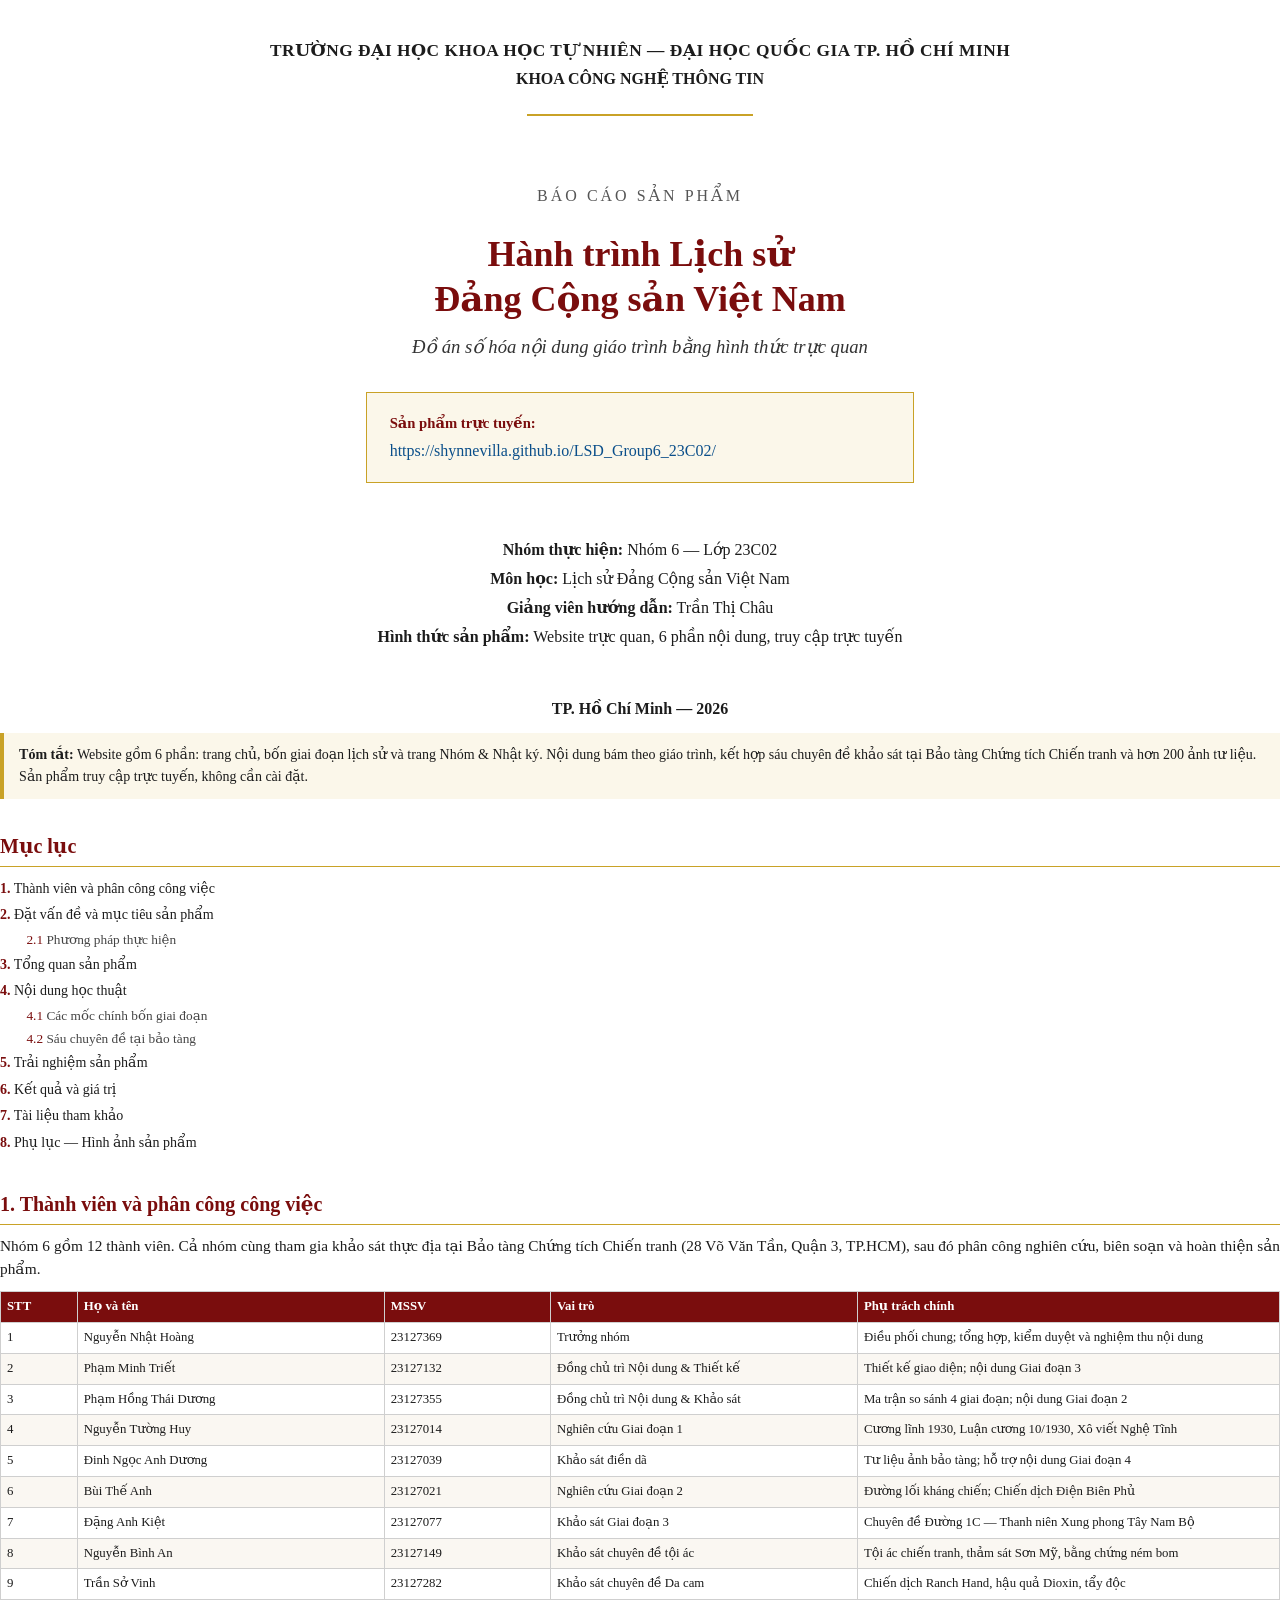
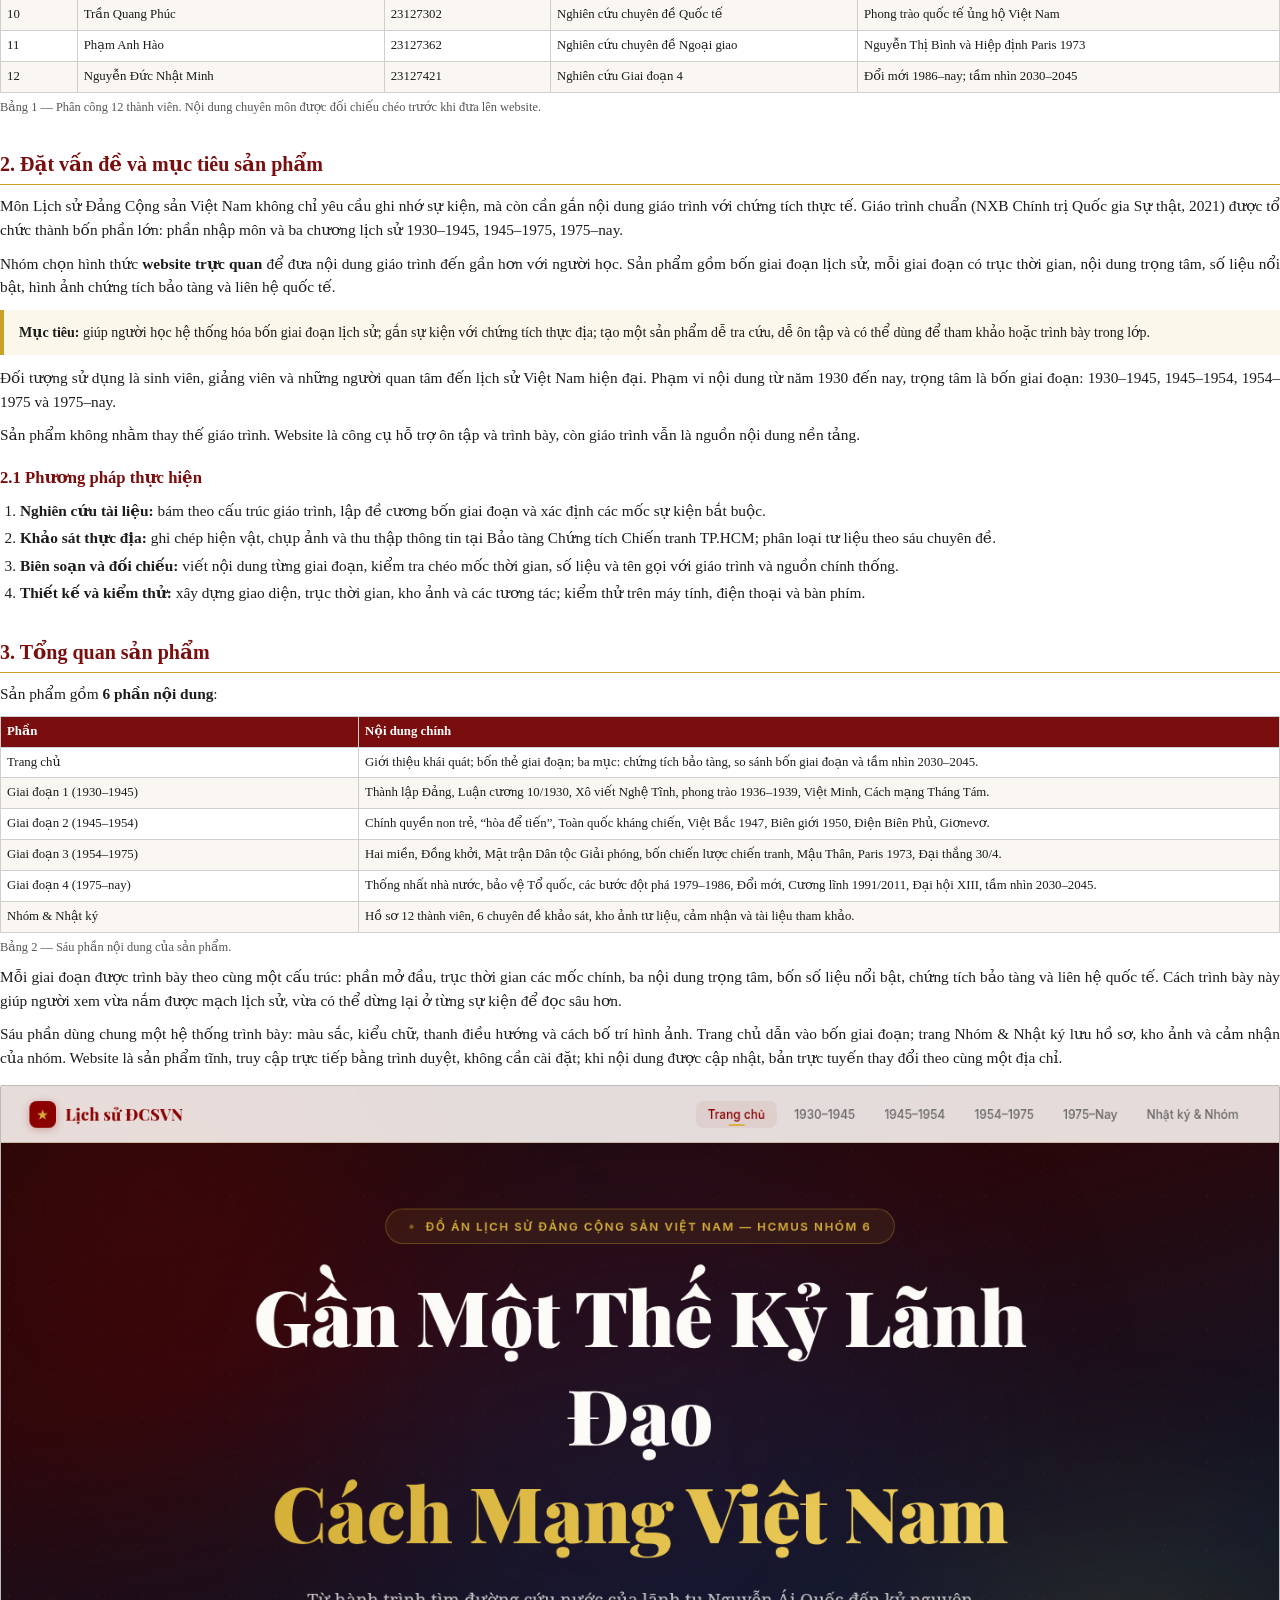
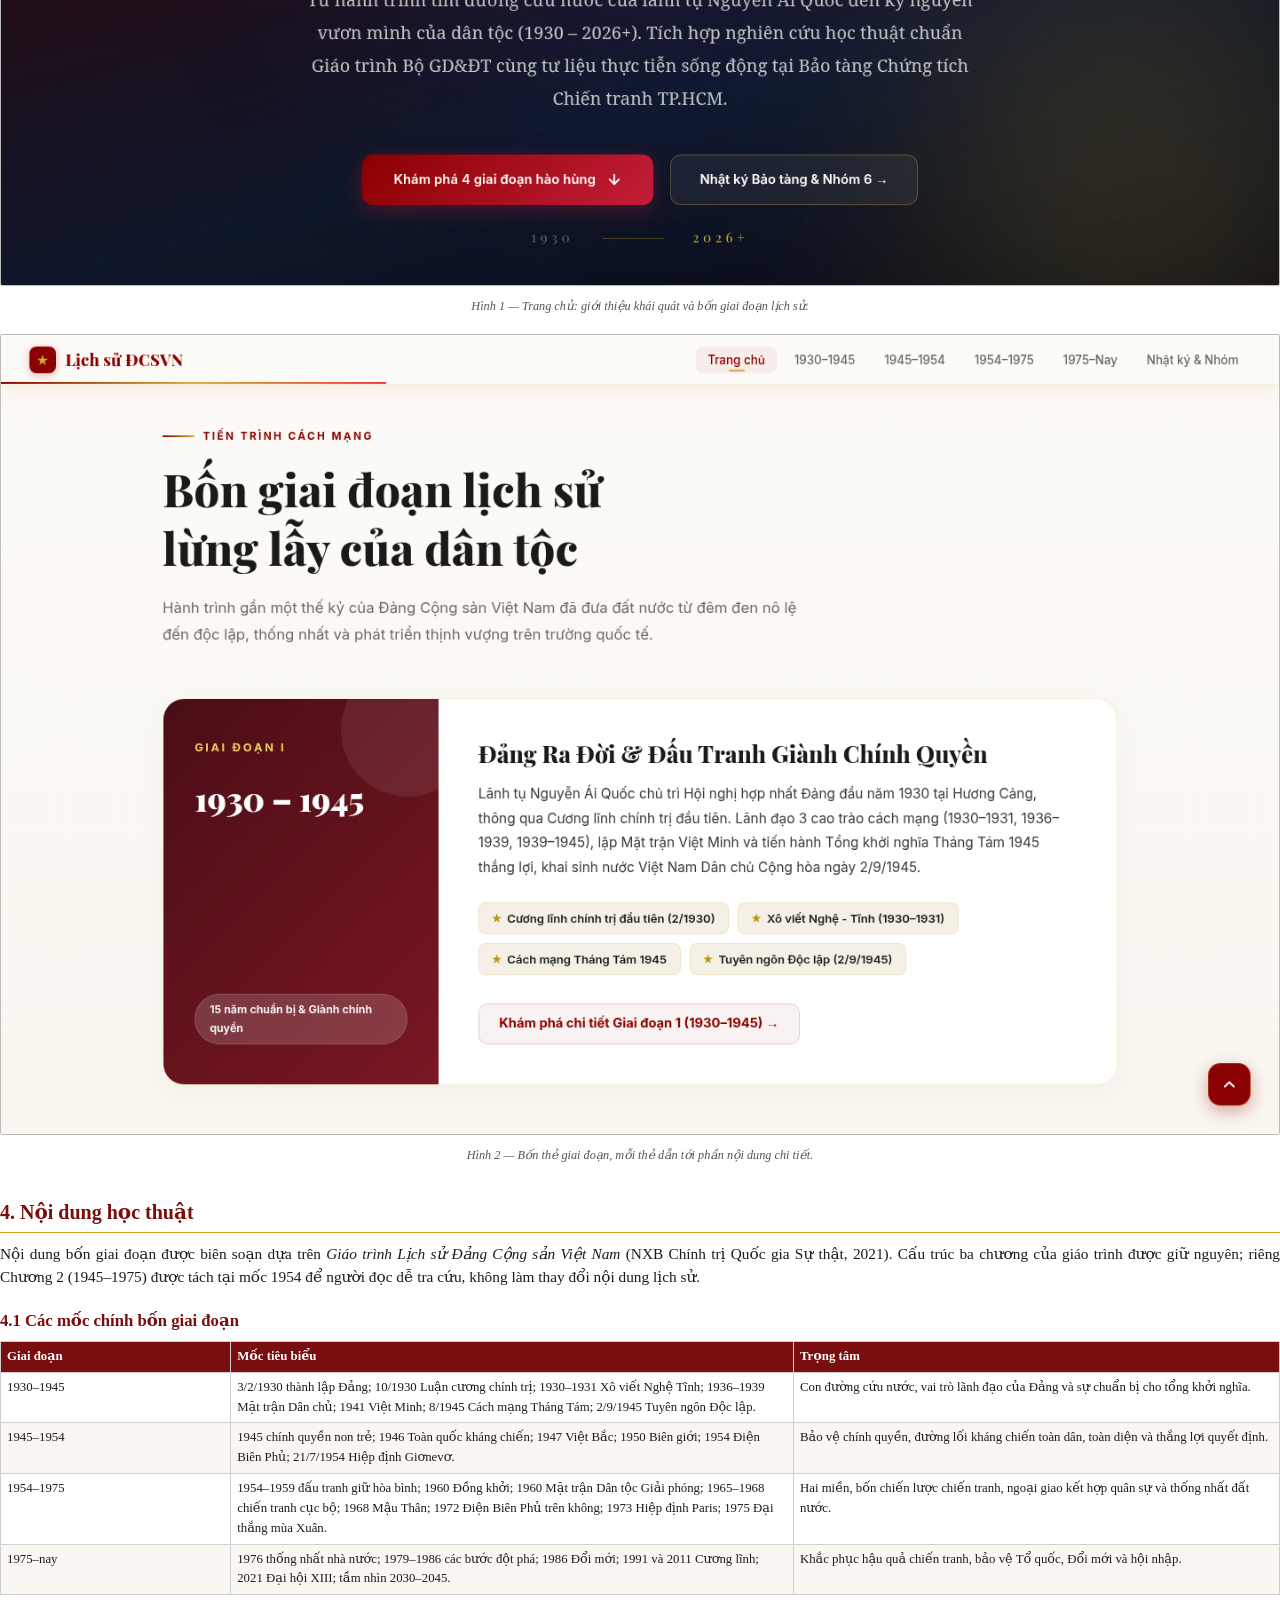
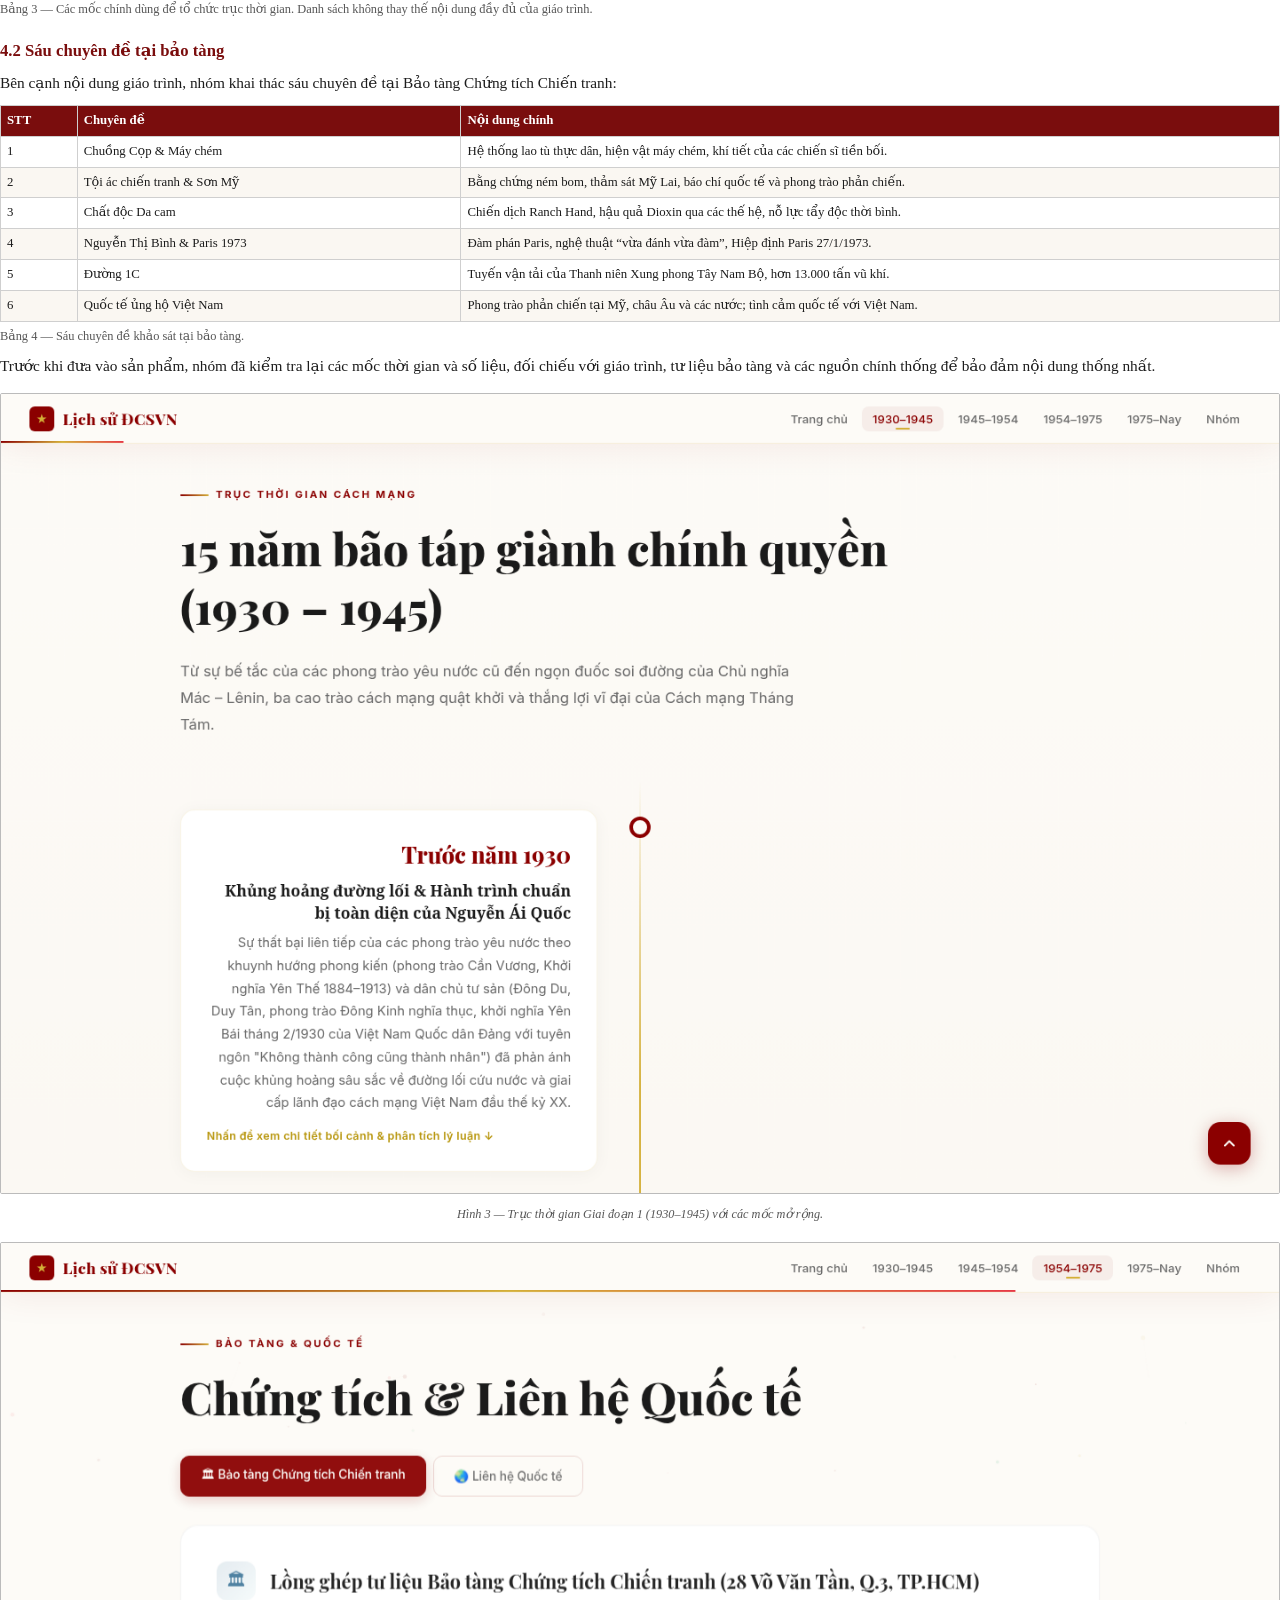
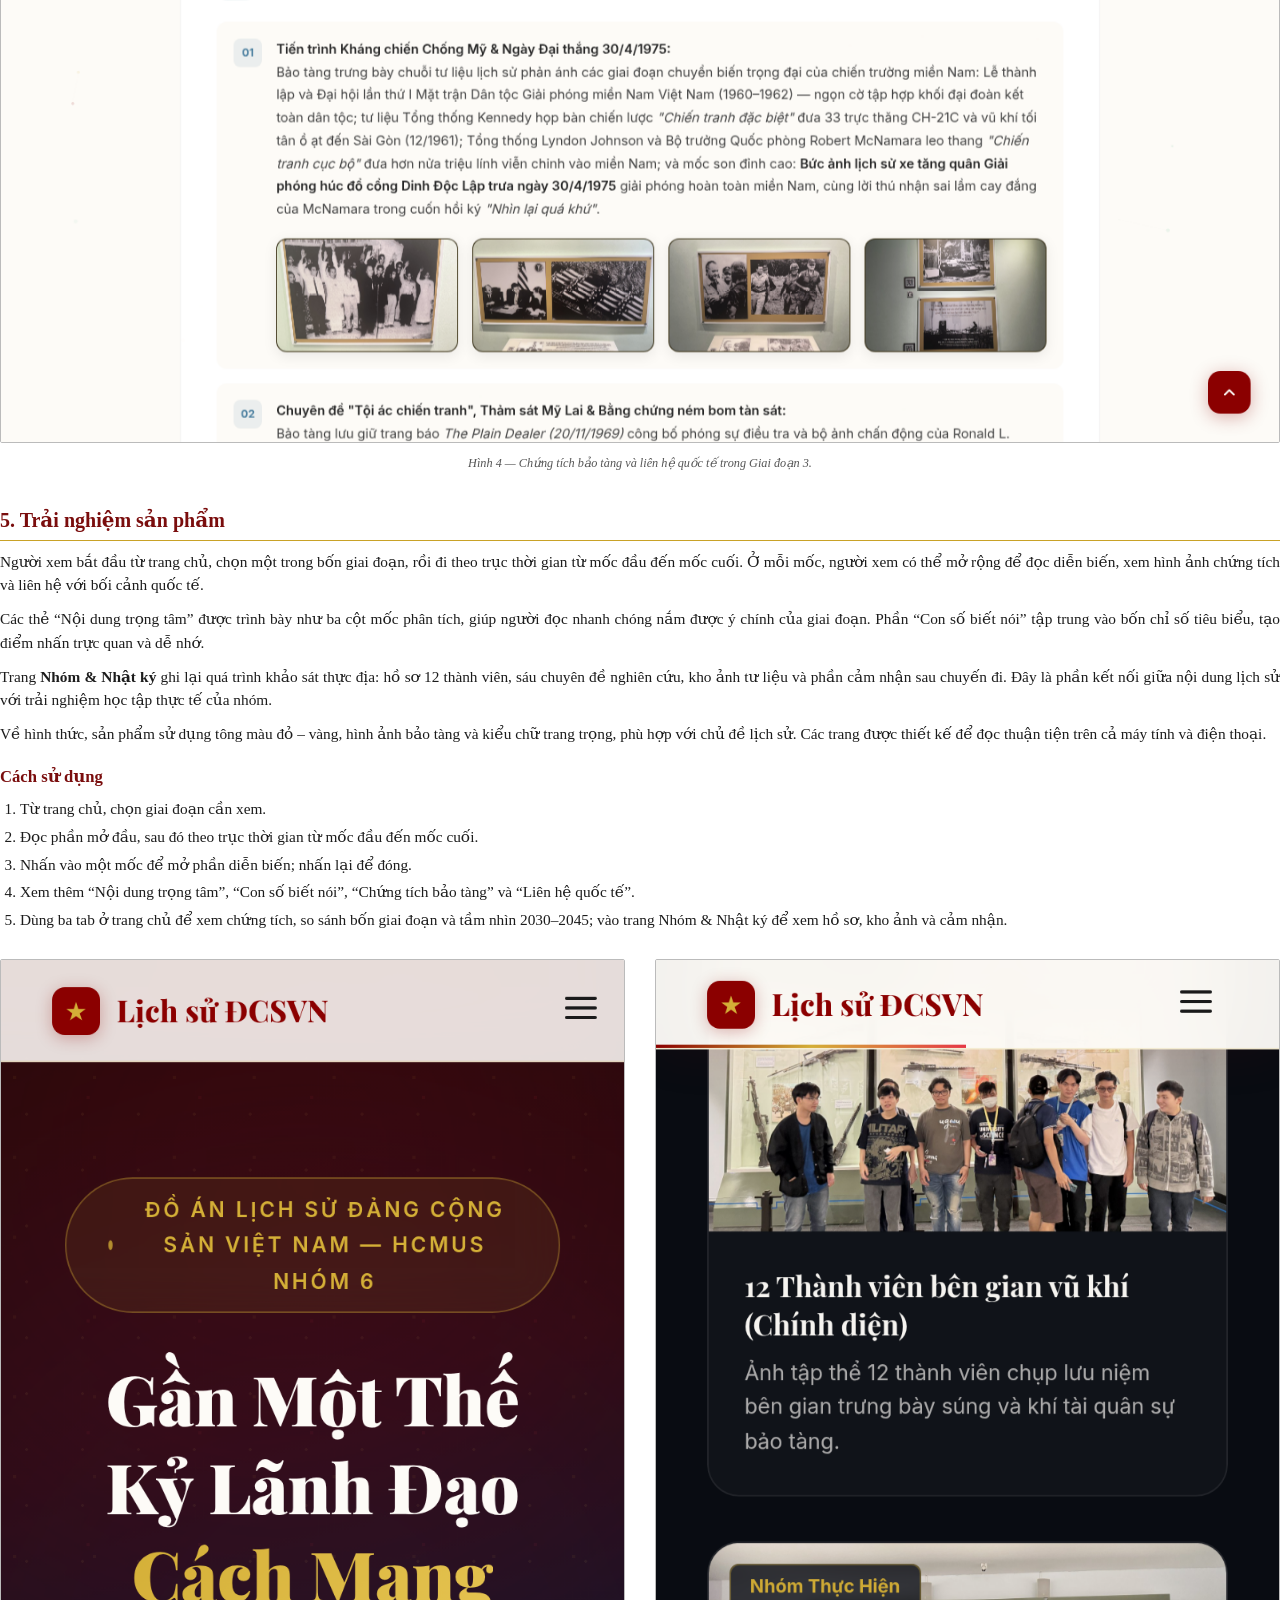
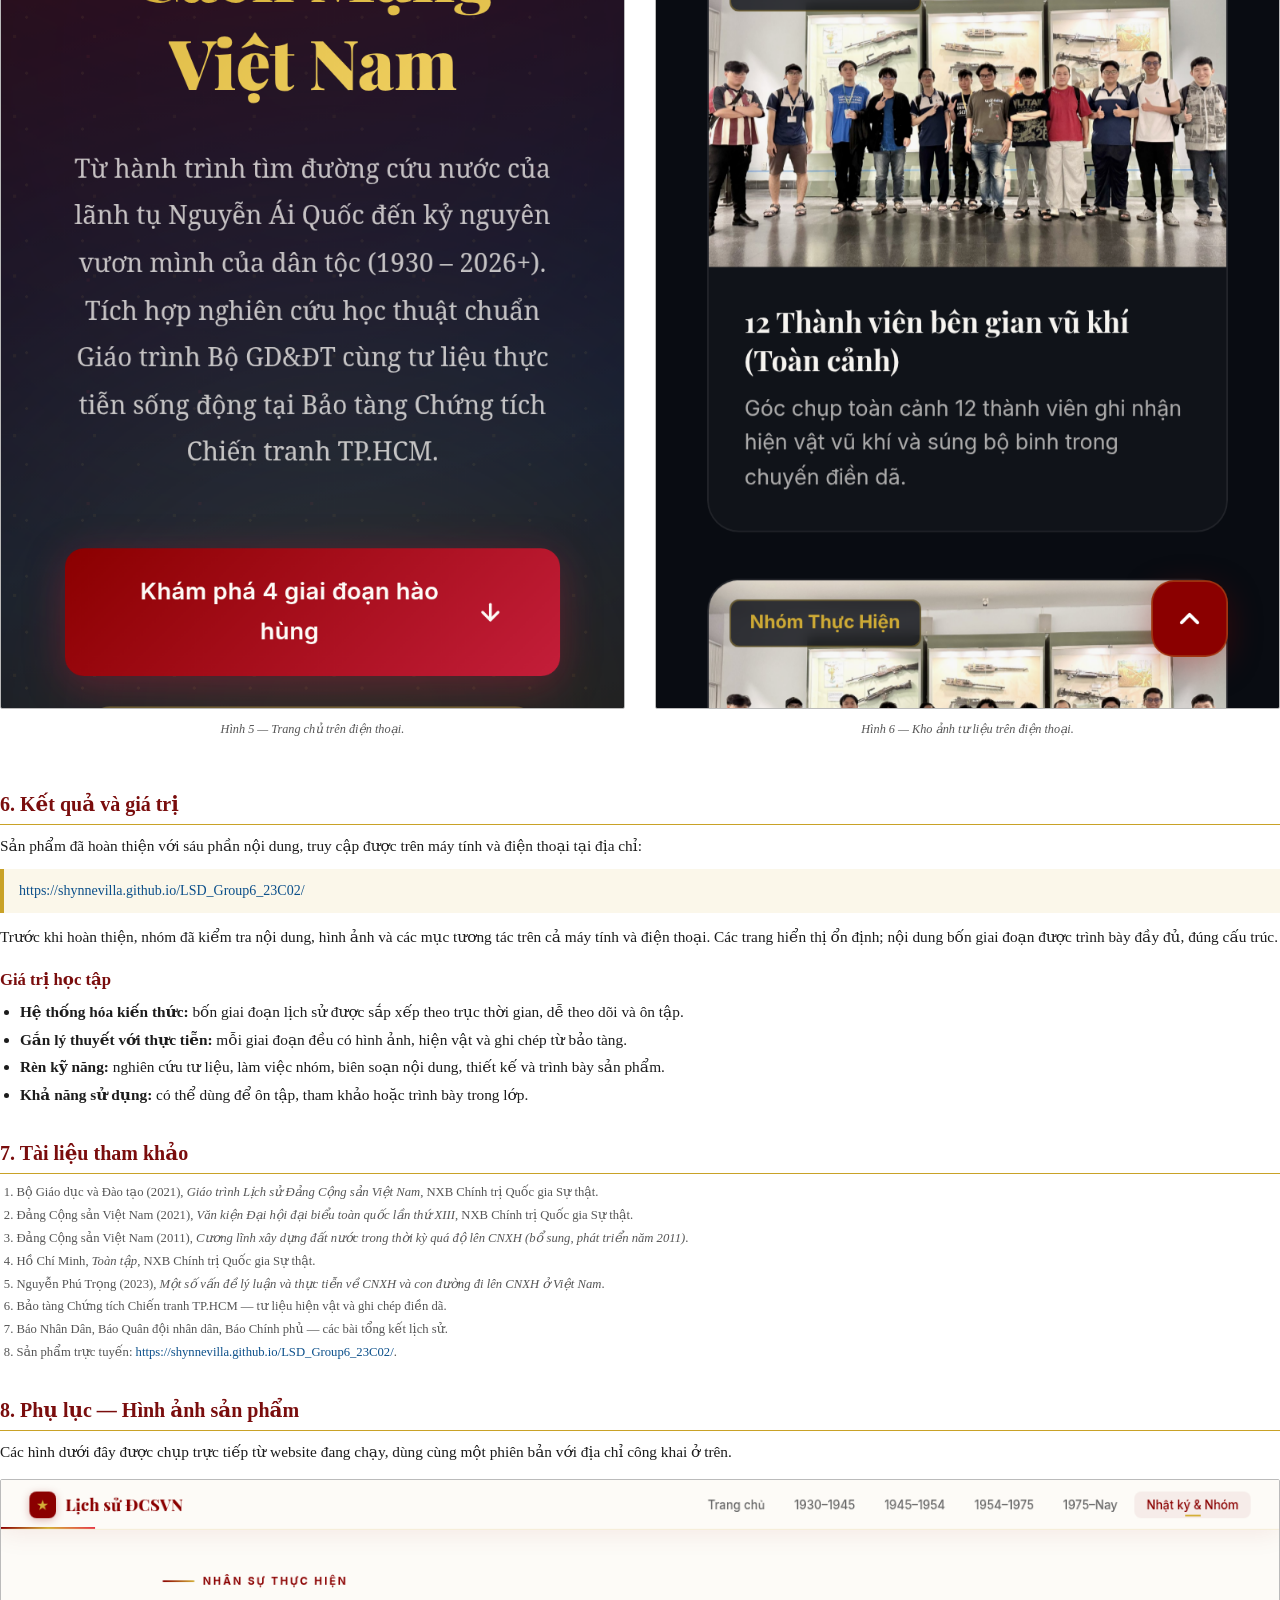
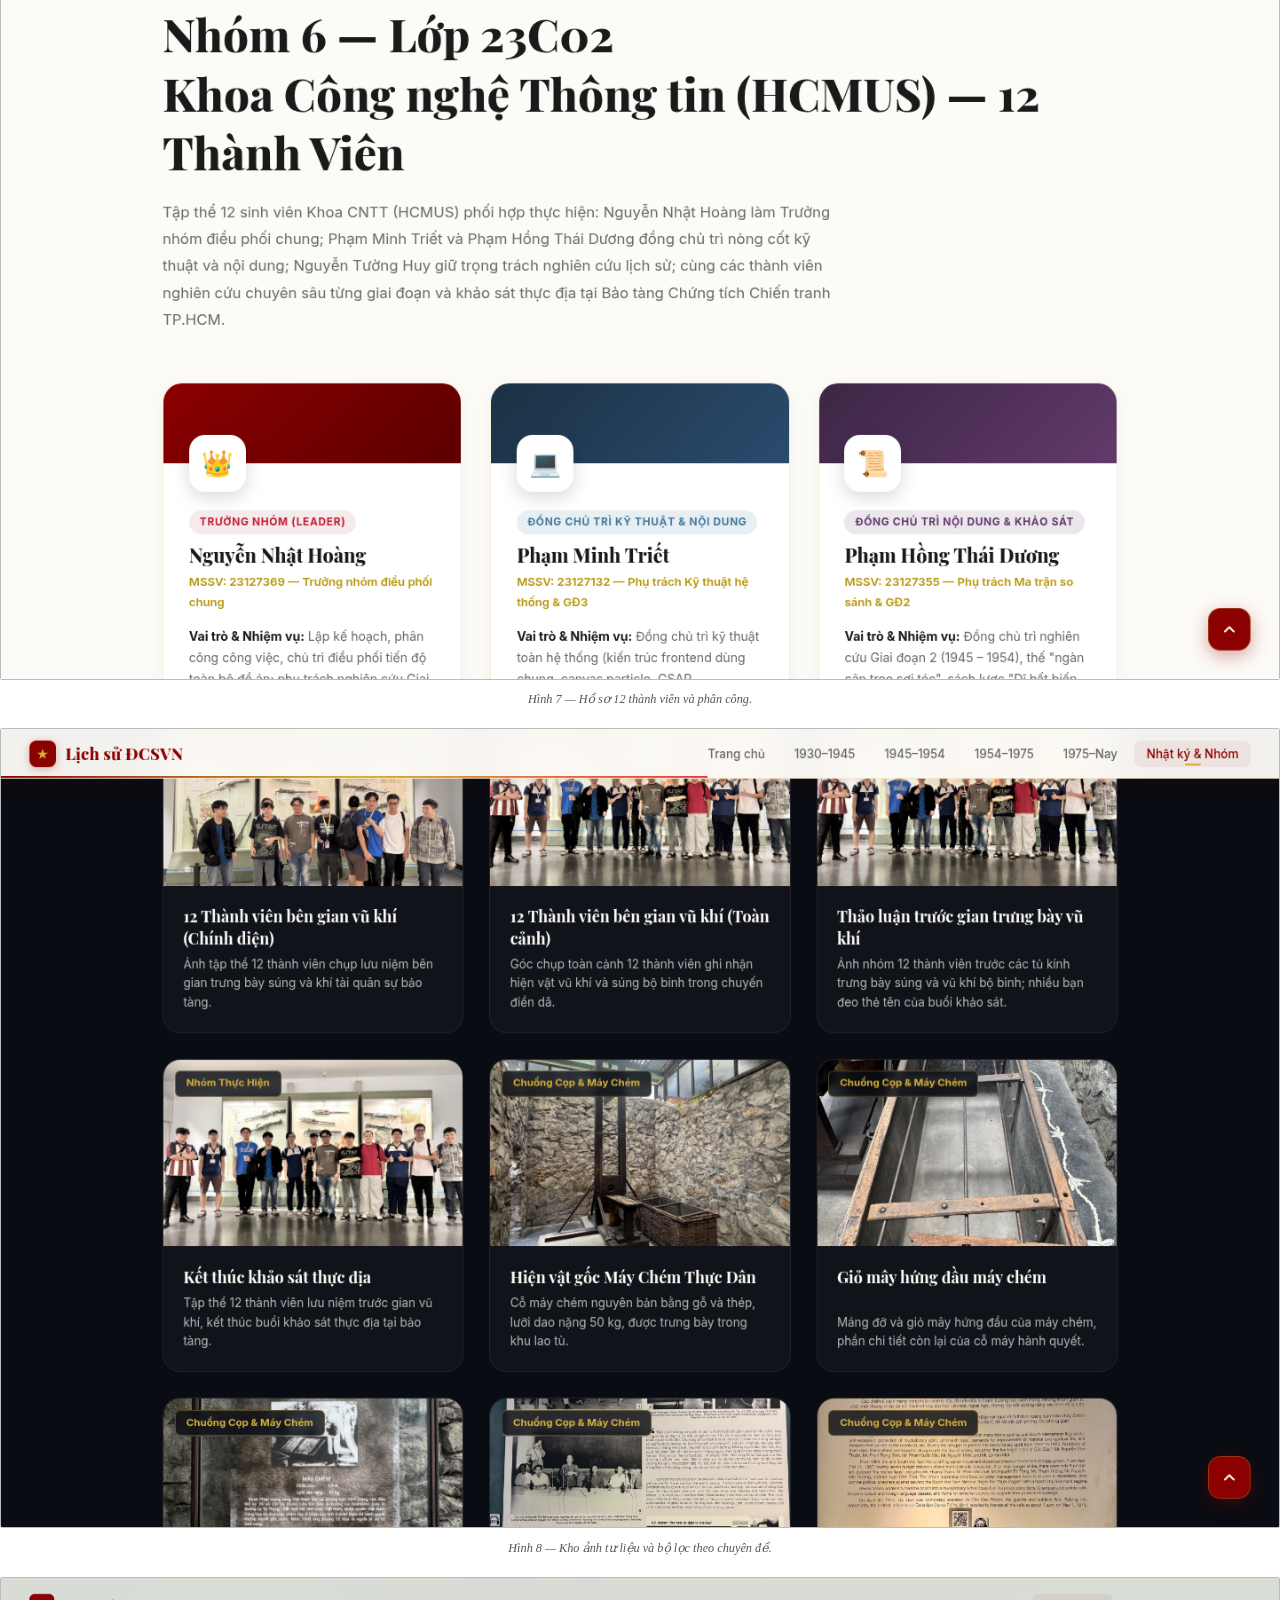
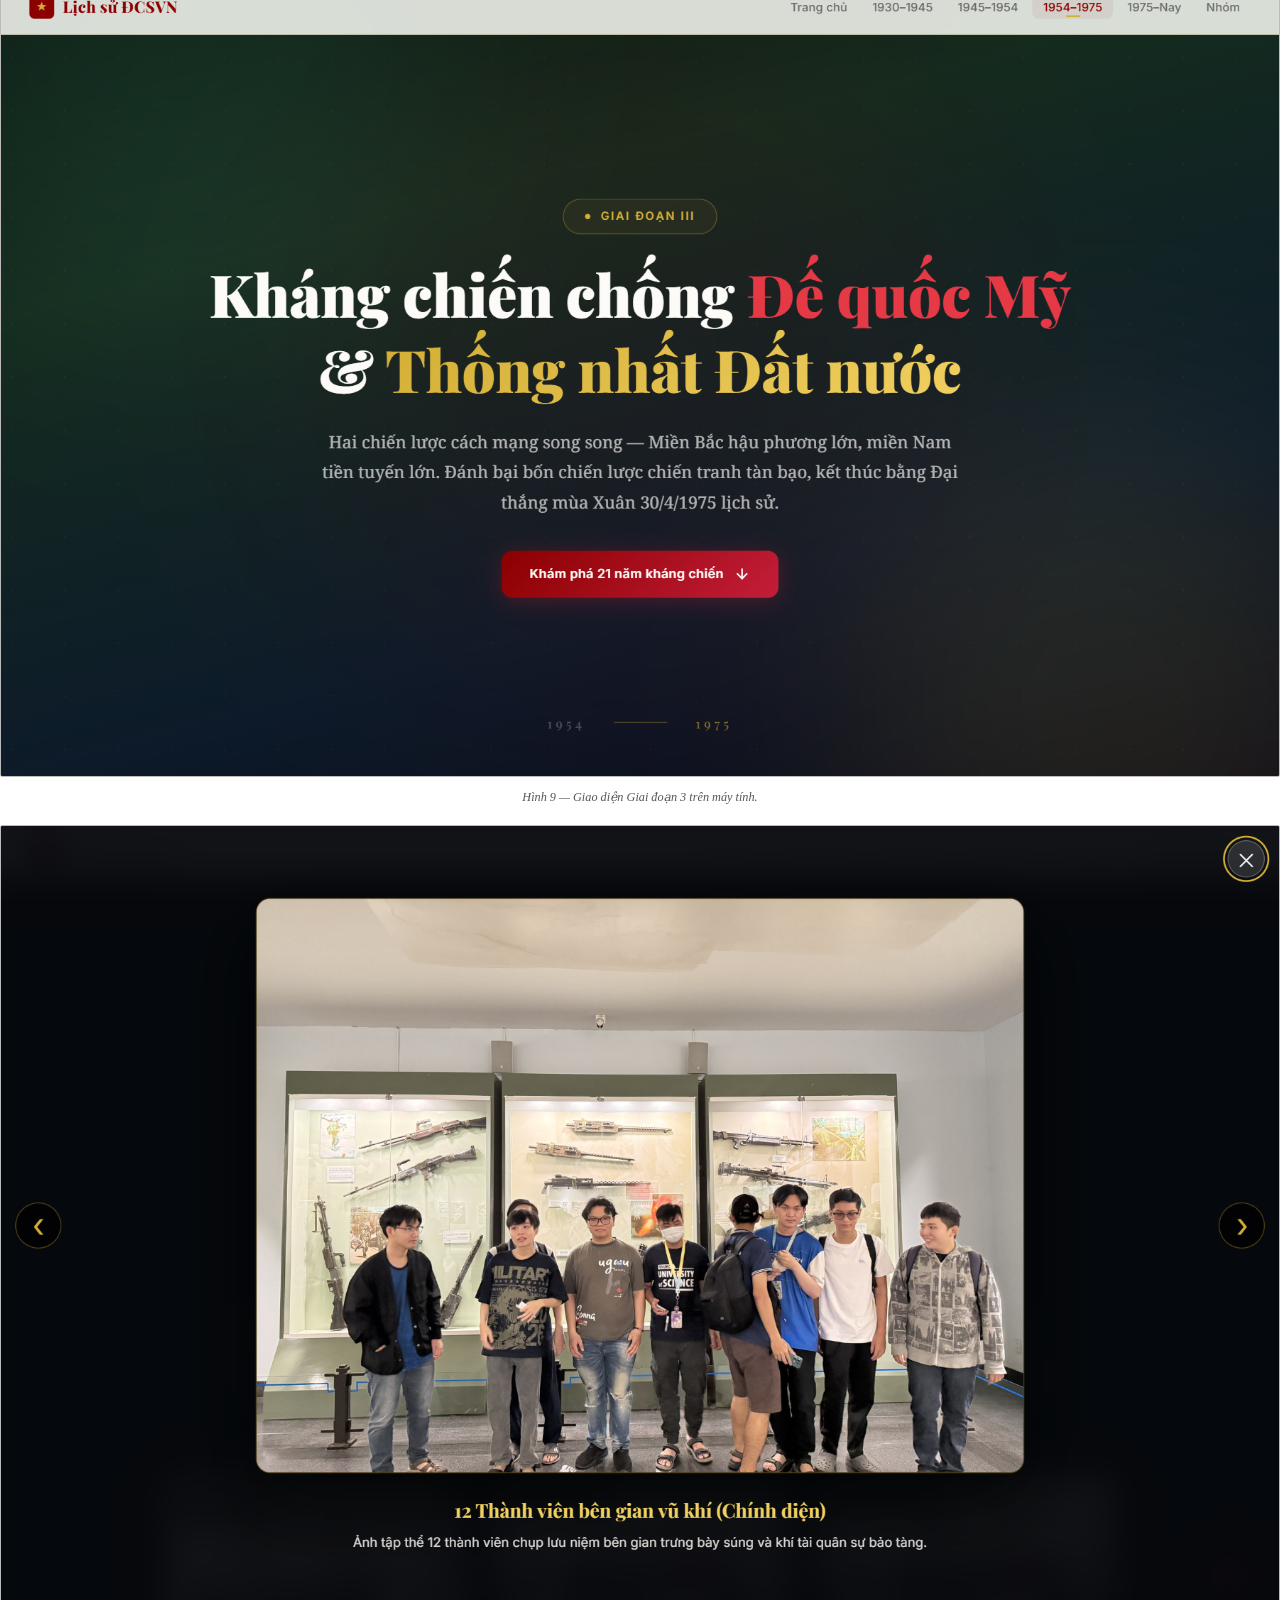
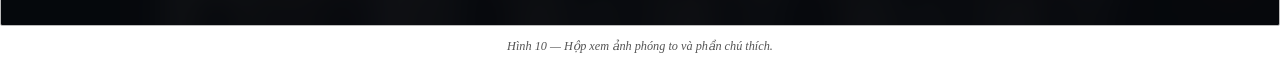
<file: report/BAO_CAO_SAN_PHAM_LSD_Group6.html>
<!DOCTYPE html>
<html lang="vi">
<head>
<meta charset="UTF-8">
<title>Báo cáo sản phẩm — Lịch sử Đảng Cộng sản Việt Nam — Nhóm 6</title>
<style>
  @page { size: A4; margin: 18mm 16mm 20mm 16mm; }
  * { box-sizing: border-box; }
  body {
    margin: 0;
    font-family: "Times New Roman", "DejaVu Serif", serif;
    font-size: 11.5pt;
    line-height: 1.55;
    color: #1c1c1c;
    background: #fff;
  }
  h1, h2, h3, h4 { font-family: "Times New Roman", "DejaVu Serif", serif; color: #7a0d0d; margin: 0 0 0.45em; }
  h1 { font-size: 22pt; }
  h2 { font-size: 15pt; border-bottom: 1.5px solid #c9a227; padding-bottom: 4px; margin-top: 1.6em; page-break-after: avoid; }
  h3 { font-size: 12.5pt; margin-top: 1.1em; page-break-after: avoid; }
  p { margin: 0 0 0.65em; text-align: justify; }
  ul, ol { margin: 0.3em 0 0.8em 1.3em; padding: 0; }
  li { margin-bottom: 0.25em; }
  a { color: #0b4f8a; text-decoration: none; }
  .cover { page-break-after: always; text-align: center; padding-top: 10mm; }
  .cover .uni { font-size: 13pt; font-weight: 700; letter-spacing: 0.5px; }
  .cover .fac { font-size: 12pt; font-weight: 700; margin-top: 2px; }
  .cover .rule { width: 60mm; height: 2px; background: #c9a227; margin: 6mm auto; }
  .cover .kicker { font-size: 12pt; letter-spacing: 3px; text-transform: uppercase; color: #555; margin-top: 18mm; }
  .cover h1 { font-size: 27pt; margin: 6mm 0 3mm; line-height: 1.25; }
  .cover .subtitle { font-size: 14pt; font-style: italic; color: #333; margin-bottom: 8mm; }
  .cover .linkbox { border: 1px solid #c9a227; background: #fbf7ea; padding: 5mm 6mm; margin: 8mm auto 0; max-width: 145mm; text-align: left; font-size: 11pt; }
  .cover .linkbox strong { color: #7a0d0d; }
  .cover .meta { margin-top: 14mm; font-size: 12pt; line-height: 1.8; }
  .cover .year { margin-top: 12mm; font-size: 12pt; font-weight: 700; }
  .page-break { page-break-before: always; }
  .small { font-size: 9.5pt; color: #555; }
  table { width: 100%; border-collapse: collapse; margin: 0.6em 0 0.4em; font-size: 9.6pt; }
  th, td { border: 1px solid #cfcfcf; padding: 5px 6px; vertical-align: top; }
  th { background: #7a0d0d; color: #fff; font-weight: 700; text-align: left; }
  tr:nth-child(even) td { background: #faf7f2; }
  tr { page-break-inside: avoid; }
  figure { margin: 1em 0 1.2em; page-break-inside: avoid; text-align: center; }
  figure img { max-width: 100%; border: 1px solid #bbb; border-radius: 2px; }
  figcaption { font-size: 9.2pt; color: #555; margin-top: 4px; font-style: italic; }
  .two-col { display: grid; grid-template-columns: 1fr 1fr; gap: 8mm; align-items: start; }
  .callout { border-left: 4px solid #c9a227; background: #fbf7ea; padding: 3mm 4mm; margin: 0.8em 0; font-size: 10.5pt; }
  .toc { font-size: 10.5pt; line-height: 1.9; }
  .toc span { color: #7a0d0d; font-weight: 700; }
  .toc .sub { padding-left: 7mm; font-size: 10pt; line-height: 1.7; color: #444; }
  .toc .sub span { font-weight: 400; }
  .note { font-size: 9.3pt; color: #555; margin-top: 0; }
</style>
</head>
<body>

<!-- ================= COVER ================= -->
<div class="cover">
  <div class="uni">TRƯỜNG ĐẠI HỌC KHOA HỌC TỰ NHIÊN — ĐẠI HỌC QUỐC GIA TP. HỒ CHÍ MINH</div>
  <div class="fac">KHOA CÔNG NGHỆ THÔNG TIN</div>
  <div class="rule"></div>
  <div class="kicker">Báo cáo sản phẩm</div>
  <h1>Hành trình Lịch sử<br>Đảng Cộng sản Việt Nam</h1>
  <div class="subtitle">Đồ án số hóa nội dung giáo trình bằng hình thức trực quan</div>

  <div class="linkbox">
    <p style="margin:0 0 4px;"><strong>Sản phẩm trực tuyến:</strong></p>
    <p style="margin:0; font-size:12pt;"><a href="https://shynnevilla.github.io/LSD_Group6_23C02/">https://shynnevilla.github.io/LSD_Group6_23C02/</a></p>
  </div>

  <div class="meta">
    <div><strong>Nhóm thực hiện:</strong> Nhóm 6 — Lớp 23C02</div>
    <div><strong>Môn học:</strong> Lịch sử Đảng Cộng sản Việt Nam</div>
    <div><strong>Giảng viên hướng dẫn:</strong> Trần Thị Châu</div>
    <div><strong>Hình thức sản phẩm:</strong> Website trực quan, 6 phần nội dung, truy cập trực tuyến</div>
  </div>

  <div class="year">TP. Hồ Chí Minh — 2026</div>
</div>

<!-- ================= SUMMARY ================= -->
<div class="callout">
  <strong>Tóm tắt:</strong> Website gồm 6 phần: trang chủ, bốn giai đoạn lịch sử và trang Nhóm &amp; Nhật ký. Nội dung bám theo giáo trình, kết hợp sáu chuyên đề khảo sát tại Bảo tàng Chứng tích Chiến tranh và hơn 200 ảnh tư liệu. Sản phẩm truy cập trực tuyến, không cần cài đặt.
</div>

<!-- ================= TOC ================= -->
<h2>Mục lục</h2>
<div class="toc">
  <div><span>1.</span> Thành viên và phân công công việc</div>
  <div><span>2.</span> Đặt vấn đề và mục tiêu sản phẩm</div>
  <div class="sub"><span>2.1</span> Phương pháp thực hiện</div>
  <div><span>3.</span> Tổng quan sản phẩm</div>
  <div><span>4.</span> Nội dung học thuật</div>
  <div class="sub"><span>4.1</span> Các mốc chính bốn giai đoạn</div>
  <div class="sub"><span>4.2</span> Sáu chuyên đề tại bảo tàng</div>
  <div><span>5.</span> Trải nghiệm sản phẩm</div>
  <div><span>6.</span> Kết quả và giá trị</div>
  <div><span>7.</span> Tài liệu tham khảo</div>
  <div><span>8.</span> Phụ lục — Hình ảnh sản phẩm</div>
</div>

<!-- ================= 1 ================= -->
<h2>1. Thành viên và phân công công việc</h2>
<p>Nhóm 6 gồm 12 thành viên. Cả nhóm cùng tham gia khảo sát thực địa tại Bảo tàng Chứng tích Chiến tranh (28 Võ Văn Tần, Quận 3, TP.HCM), sau đó phân công nghiên cứu, biên soạn và hoàn thiện sản phẩm.</p>
<table>
  <thead>
    <tr><th style="width:6%">STT</th><th style="width:24%">Họ và tên</th><th style="width:13%">MSSV</th><th style="width:24%">Vai trò</th><th>Phụ trách chính</th></tr>
  </thead>
  <tbody>
    <tr><td>1</td><td>Nguyễn Nhật Hoàng</td><td>23127369</td><td>Trưởng nhóm</td><td>Điều phối chung; tổng hợp, kiểm duyệt và nghiệm thu nội dung</td></tr>
    <tr><td>2</td><td>Phạm Minh Triết</td><td>23127132</td><td>Đồng chủ trì Nội dung &amp; Thiết kế</td><td>Thiết kế giao diện; nội dung Giai đoạn 3</td></tr>
    <tr><td>3</td><td>Phạm Hồng Thái Dương</td><td>23127355</td><td>Đồng chủ trì Nội dung &amp; Khảo sát</td><td>Ma trận so sánh 4 giai đoạn; nội dung Giai đoạn 2</td></tr>
    <tr><td>4</td><td>Nguyễn Tường Huy</td><td>23127014</td><td>Nghiên cứu Giai đoạn 1</td><td>Cương lĩnh 1930, Luận cương 10/1930, Xô viết Nghệ Tĩnh</td></tr>
    <tr><td>5</td><td>Đinh Ngọc Anh Dương</td><td>23127039</td><td>Khảo sát điền dã</td><td>Tư liệu ảnh bảo tàng; hỗ trợ nội dung Giai đoạn 4</td></tr>
    <tr><td>6</td><td>Bùi Thế Anh</td><td>23127021</td><td>Nghiên cứu Giai đoạn 2</td><td>Đường lối kháng chiến; Chiến dịch Điện Biên Phủ</td></tr>
    <tr><td>7</td><td>Đặng Anh Kiệt</td><td>23127077</td><td>Khảo sát Giai đoạn 3</td><td>Chuyên đề Đường 1C — Thanh niên Xung phong Tây Nam Bộ</td></tr>
    <tr><td>8</td><td>Nguyễn Bình An</td><td>23127149</td><td>Khảo sát chuyên đề tội ác</td><td>Tội ác chiến tranh, thảm sát Sơn Mỹ, bằng chứng ném bom</td></tr>
    <tr><td>9</td><td>Trần Sở Vinh</td><td>23127282</td><td>Khảo sát chuyên đề Da cam</td><td>Chiến dịch Ranch Hand, hậu quả Dioxin, tẩy độc</td></tr>
    <tr><td>10</td><td>Trần Quang Phúc</td><td>23127302</td><td>Nghiên cứu chuyên đề Quốc tế</td><td>Phong trào quốc tế ủng hộ Việt Nam</td></tr>
    <tr><td>11</td><td>Phạm Anh Hào</td><td>23127362</td><td>Nghiên cứu chuyên đề Ngoại giao</td><td>Nguyễn Thị Bình và Hiệp định Paris 1973</td></tr>
    <tr><td>12</td><td>Nguyễn Đức Nhật Minh</td><td>23127421</td><td>Nghiên cứu Giai đoạn 4</td><td>Đổi mới 1986–nay; tầm nhìn 2030–2045</td></tr>
  </tbody>
</table>
<p class="note">Bảng 1 — Phân công 12 thành viên. Nội dung chuyên môn được đối chiếu chéo trước khi đưa lên website.</p>

<!-- ================= 2 ================= -->
<h2>2. Đặt vấn đề và mục tiêu sản phẩm</h2>
<p>Môn Lịch sử Đảng Cộng sản Việt Nam không chỉ yêu cầu ghi nhớ sự kiện, mà còn cần gắn nội dung giáo trình với chứng tích thực tế. Giáo trình chuẩn (NXB Chính trị Quốc gia Sự thật, 2021) được tổ chức thành bốn phần lớn: phần nhập môn và ba chương lịch sử 1930–1945, 1945–1975, 1975–nay.</p>
<p>Nhóm chọn hình thức <strong>website trực quan</strong> để đưa nội dung giáo trình đến gần hơn với người học. Sản phẩm gồm bốn giai đoạn lịch sử, mỗi giai đoạn có trục thời gian, nội dung trọng tâm, số liệu nổi bật, hình ảnh chứng tích bảo tàng và liên hệ quốc tế.</p>
<div class="callout">
  <strong>Mục tiêu:</strong> giúp người học hệ thống hóa bốn giai đoạn lịch sử; gắn sự kiện với chứng tích thực địa; tạo một sản phẩm dễ tra cứu, dễ ôn tập và có thể dùng để tham khảo hoặc trình bày trong lớp.
</div>
<p>Đối tượng sử dụng là sinh viên, giảng viên và những người quan tâm đến lịch sử Việt Nam hiện đại. Phạm vi nội dung từ năm 1930 đến nay, trọng tâm là bốn giai đoạn: 1930–1945, 1945–1954, 1954–1975 và 1975–nay.</p>
<p>Sản phẩm không nhằm thay thế giáo trình. Website là công cụ hỗ trợ ôn tập và trình bày, còn giáo trình vẫn là nguồn nội dung nền tảng.</p>

<h3>2.1 Phương pháp thực hiện</h3>
<ol>
  <li><strong>Nghiên cứu tài liệu:</strong> bám theo cấu trúc giáo trình, lập đề cương bốn giai đoạn và xác định các mốc sự kiện bắt buộc.</li>
  <li><strong>Khảo sát thực địa:</strong> ghi chép hiện vật, chụp ảnh và thu thập thông tin tại Bảo tàng Chứng tích Chiến tranh TP.HCM; phân loại tư liệu theo sáu chuyên đề.</li>
  <li><strong>Biên soạn và đối chiếu:</strong> viết nội dung từng giai đoạn, kiểm tra chéo mốc thời gian, số liệu và tên gọi với giáo trình và nguồn chính thống.</li>
  <li><strong>Thiết kế và kiểm thử:</strong> xây dựng giao diện, trục thời gian, kho ảnh và các tương tác; kiểm thử trên máy tính, điện thoại và bàn phím.</li>
</ol>

<!-- ================= 3 ================= -->
<h2>3. Tổng quan sản phẩm</h2>
<p>Sản phẩm gồm <strong>6 phần nội dung</strong>:</p>
<table>
  <thead><tr><th style="width:28%">Phần</th><th>Nội dung chính</th></tr></thead>
  <tbody>
    <tr><td>Trang chủ</td><td>Giới thiệu khái quát; bốn thẻ giai đoạn; ba mục: chứng tích bảo tàng, so sánh bốn giai đoạn và tầm nhìn 2030–2045.</td></tr>
    <tr><td>Giai đoạn 1 (1930–1945)</td><td>Thành lập Đảng, Luận cương 10/1930, Xô viết Nghệ Tĩnh, phong trào 1936–1939, Việt Minh, Cách mạng Tháng Tám.</td></tr>
    <tr><td>Giai đoạn 2 (1945–1954)</td><td>Chính quyền non trẻ, “hòa để tiến”, Toàn quốc kháng chiến, Việt Bắc 1947, Biên giới 1950, Điện Biên Phủ, Giơnevơ.</td></tr>
    <tr><td>Giai đoạn 3 (1954–1975)</td><td>Hai miền, Đồng khởi, Mặt trận Dân tộc Giải phóng, bốn chiến lược chiến tranh, Mậu Thân, Paris 1973, Đại thắng 30/4.</td></tr>
    <tr><td>Giai đoạn 4 (1975–nay)</td><td>Thống nhất nhà nước, bảo vệ Tổ quốc, các bước đột phá 1979–1986, Đổi mới, Cương lĩnh 1991/2011, Đại hội XIII, tầm nhìn 2030–2045.</td></tr>
    <tr><td>Nhóm &amp; Nhật ký</td><td>Hồ sơ 12 thành viên, 6 chuyên đề khảo sát, kho ảnh tư liệu, cảm nhận và tài liệu tham khảo.</td></tr>
  </tbody>
</table>
<p class="note">Bảng 2 — Sáu phần nội dung của sản phẩm.</p>
<p>Mỗi giai đoạn được trình bày theo cùng một cấu trúc: phần mở đầu, trục thời gian các mốc chính, ba nội dung trọng tâm, bốn số liệu nổi bật, chứng tích bảo tàng và liên hệ quốc tế. Cách trình bày này giúp người xem vừa nắm được mạch lịch sử, vừa có thể dừng lại ở từng sự kiện để đọc sâu hơn.</p>
<p>Sáu phần dùng chung một hệ thống trình bày: màu sắc, kiểu chữ, thanh điều hướng và cách bố trí hình ảnh. Trang chủ dẫn vào bốn giai đoạn; trang Nhóm &amp; Nhật ký lưu hồ sơ, kho ảnh và cảm nhận của nhóm. Website là sản phẩm tĩnh, truy cập trực tiếp bằng trình duyệt, không cần cài đặt; khi nội dung được cập nhật, bản trực tuyến thay đổi theo cùng một địa chỉ.</p>

<figure>
  <img src="assets/01-home.png" alt="Trang chủ sản phẩm">
  <figcaption>Hình 1 — Trang chủ: giới thiệu khái quát và bốn giai đoạn lịch sử.</figcaption>
</figure>
<figure>
  <img src="assets/02-eras.png" alt="Bốn giai đoạn">
  <figcaption>Hình 2 — Bốn thẻ giai đoạn, mỗi thẻ dẫn tới phần nội dung chi tiết.</figcaption>
</figure>

<!-- ================= 4 ================= -->
<h2>4. Nội dung học thuật</h2>
<p>Nội dung bốn giai đoạn được biên soạn dựa trên <em>Giáo trình Lịch sử Đảng Cộng sản Việt Nam</em> (NXB Chính trị Quốc gia Sự thật, 2021). Cấu trúc ba chương của giáo trình được giữ nguyên; riêng Chương 2 (1945–1975) được tách tại mốc 1954 để người đọc dễ tra cứu, không làm thay đổi nội dung lịch sử.</p>

<h3>4.1 Các mốc chính bốn giai đoạn</h3>
<table>
  <thead><tr><th style="width:18%">Giai đoạn</th><th style="width:44%">Mốc tiêu biểu</th><th>Trọng tâm</th></tr></thead>
  <tbody>
    <tr><td>1930–1945</td><td>3/2/1930 thành lập Đảng; 10/1930 Luận cương chính trị; 1930–1931 Xô viết Nghệ Tĩnh; 1936–1939 Mặt trận Dân chủ; 1941 Việt Minh; 8/1945 Cách mạng Tháng Tám; 2/9/1945 Tuyên ngôn Độc lập.</td><td>Con đường cứu nước, vai trò lãnh đạo của Đảng và sự chuẩn bị cho tổng khởi nghĩa.</td></tr>
    <tr><td>1945–1954</td><td>1945 chính quyền non trẻ; 1946 Toàn quốc kháng chiến; 1947 Việt Bắc; 1950 Biên giới; 1954 Điện Biên Phủ; 21/7/1954 Hiệp định Giơnevơ.</td><td>Bảo vệ chính quyền, đường lối kháng chiến toàn dân, toàn diện và thắng lợi quyết định.</td></tr>
    <tr><td>1954–1975</td><td>1954–1959 đấu tranh giữ hòa bình; 1960 Đồng khởi; 1960 Mặt trận Dân tộc Giải phóng; 1965–1968 chiến tranh cục bộ; 1968 Mậu Thân; 1972 Điện Biên Phủ trên không; 1973 Hiệp định Paris; 1975 Đại thắng mùa Xuân.</td><td>Hai miền, bốn chiến lược chiến tranh, ngoại giao kết hợp quân sự và thống nhất đất nước.</td></tr>
    <tr><td>1975–nay</td><td>1976 thống nhất nhà nước; 1979–1986 các bước đột phá; 1986 Đổi mới; 1991 và 2011 Cương lĩnh; 2021 Đại hội XIII; tầm nhìn 2030–2045.</td><td>Khắc phục hậu quả chiến tranh, bảo vệ Tổ quốc, Đổi mới và hội nhập.</td></tr>
  </tbody>
</table>
<p class="note">Bảng 3 — Các mốc chính dùng để tổ chức trục thời gian. Danh sách không thay thế nội dung đầy đủ của giáo trình.</p>

<h3>4.2 Sáu chuyên đề tại bảo tàng</h3>
<p>Bên cạnh nội dung giáo trình, nhóm khai thác sáu chuyên đề tại Bảo tàng Chứng tích Chiến tranh:</p>
<table>
  <thead><tr><th style="width:6%">STT</th><th style="width:30%">Chuyên đề</th><th>Nội dung chính</th></tr></thead>
  <tbody>
    <tr><td>1</td><td>Chuồng Cọp &amp; Máy chém</td><td>Hệ thống lao tù thực dân, hiện vật máy chém, khí tiết của các chiến sĩ tiền bối.</td></tr>
    <tr><td>2</td><td>Tội ác chiến tranh &amp; Sơn Mỹ</td><td>Bằng chứng ném bom, thảm sát Mỹ Lai, báo chí quốc tế và phong trào phản chiến.</td></tr>
    <tr><td>3</td><td>Chất độc Da cam</td><td>Chiến dịch Ranch Hand, hậu quả Dioxin qua các thế hệ, nỗ lực tẩy độc thời bình.</td></tr>
    <tr><td>4</td><td>Nguyễn Thị Bình &amp; Paris 1973</td><td>Đàm phán Paris, nghệ thuật “vừa đánh vừa đàm”, Hiệp định Paris 27/1/1973.</td></tr>
    <tr><td>5</td><td>Đường 1C</td><td>Tuyến vận tải của Thanh niên Xung phong Tây Nam Bộ, hơn 13.000 tấn vũ khí.</td></tr>
    <tr><td>6</td><td>Quốc tế ủng hộ Việt Nam</td><td>Phong trào phản chiến tại Mỹ, châu Âu và các nước; tình cảm quốc tế với Việt Nam.</td></tr>
  </tbody>
</table>
<p class="note">Bảng 4 — Sáu chuyên đề khảo sát tại bảo tàng.</p>
<p>Trước khi đưa vào sản phẩm, nhóm đã kiểm tra lại các mốc thời gian và số liệu, đối chiếu với giáo trình, tư liệu bảo tàng và các nguồn chính thống để bảo đảm nội dung thống nhất.</p>

<figure>
  <img src="assets/03-timeline-gd1.png" alt="Trục thời gian Giai đoạn 1">
  <figcaption>Hình 3 — Trục thời gian Giai đoạn 1 (1930–1945) với các mốc mở rộng.</figcaption>
</figure>
<figure>
  <img src="assets/04-museum-gd3.png" alt="Chứng tích bảo tàng Giai đoạn 3">
  <figcaption>Hình 4 — Chứng tích bảo tàng và liên hệ quốc tế trong Giai đoạn 3.</figcaption>
</figure>

<!-- ================= 5 ================= -->
<h2>5. Trải nghiệm sản phẩm</h2>
<p>Người xem bắt đầu từ trang chủ, chọn một trong bốn giai đoạn, rồi đi theo trục thời gian từ mốc đầu đến mốc cuối. Ở mỗi mốc, người xem có thể mở rộng để đọc diễn biến, xem hình ảnh chứng tích và liên hệ với bối cảnh quốc tế.</p>
<p>Các thẻ “Nội dung trọng tâm” được trình bày như ba cột mốc phân tích, giúp người đọc nhanh chóng nắm được ý chính của giai đoạn. Phần “Con số biết nói” tập trung vào bốn chỉ số tiêu biểu, tạo điểm nhấn trực quan và dễ nhớ.</p>
<p>Trang <strong>Nhóm &amp; Nhật ký</strong> ghi lại quá trình khảo sát thực địa: hồ sơ 12 thành viên, sáu chuyên đề nghiên cứu, kho ảnh tư liệu và phần cảm nhận sau chuyến đi. Đây là phần kết nối giữa nội dung lịch sử với trải nghiệm học tập thực tế của nhóm.</p>
<p>Về hình thức, sản phẩm sử dụng tông màu đỏ – vàng, hình ảnh bảo tàng và kiểu chữ trang trọng, phù hợp với chủ đề lịch sử. Các trang được thiết kế để đọc thuận tiện trên cả máy tính và điện thoại.</p>

<h3>Cách sử dụng</h3>
<ol>
  <li>Từ trang chủ, chọn giai đoạn cần xem.</li>
  <li>Đọc phần mở đầu, sau đó theo trục thời gian từ mốc đầu đến mốc cuối.</li>
  <li>Nhấn vào một mốc để mở phần diễn biến; nhấn lại để đóng.</li>
  <li>Xem thêm “Nội dung trọng tâm”, “Con số biết nói”, “Chứng tích bảo tàng” và “Liên hệ quốc tế”.</li>
  <li>Dùng ba tab ở trang chủ để xem chứng tích, so sánh bốn giai đoạn và tầm nhìn 2030–2045; vào trang Nhóm &amp; Nhật ký để xem hồ sơ, kho ảnh và cảm nhận.</li>
</ol>

<div class="two-col">
  <figure>
    <img src="assets/07-mobile-home.png" alt="Trang chủ trên điện thoại">
    <figcaption>Hình 5 — Trang chủ trên điện thoại.</figcaption>
  </figure>
  <figure>
    <img src="assets/08-mobile-gallery.png" alt="Kho ảnh trên điện thoại">
    <figcaption>Hình 6 — Kho ảnh tư liệu trên điện thoại.</figcaption>
  </figure>
</div>

<!-- ================= 6 ================= -->
<h2>6. Kết quả và giá trị</h2>
<p>Sản phẩm đã hoàn thiện với sáu phần nội dung, truy cập được trên máy tính và điện thoại tại địa chỉ:</p>
<div class="callout">
  <a href="https://shynnevilla.github.io/LSD_Group6_23C02/">https://shynnevilla.github.io/LSD_Group6_23C02/</a>
</div>
<p>Trước khi hoàn thiện, nhóm đã kiểm tra nội dung, hình ảnh và các mục tương tác trên cả máy tính và điện thoại. Các trang hiển thị ổn định; nội dung bốn giai đoạn được trình bày đầy đủ, đúng cấu trúc.</p>

<h3>Giá trị học tập</h3>
<ul>
  <li><strong>Hệ thống hóa kiến thức:</strong> bốn giai đoạn lịch sử được sắp xếp theo trục thời gian, dễ theo dõi và ôn tập.</li>
  <li><strong>Gắn lý thuyết với thực tiễn:</strong> mỗi giai đoạn đều có hình ảnh, hiện vật và ghi chép từ bảo tàng.</li>
  <li><strong>Rèn kỹ năng:</strong> nghiên cứu tư liệu, làm việc nhóm, biên soạn nội dung, thiết kế và trình bày sản phẩm.</li>
  <li><strong>Khả năng sử dụng:</strong> có thể dùng để ôn tập, tham khảo hoặc trình bày trong lớp.</li>
</ul>

<!-- ================= 7 ================= -->
<h2>7. Tài liệu tham khảo</h2>
<ol class="small">
  <li>Bộ Giáo dục và Đào tạo (2021), <em>Giáo trình Lịch sử Đảng Cộng sản Việt Nam</em>, NXB Chính trị Quốc gia Sự thật.</li>
  <li>Đảng Cộng sản Việt Nam (2021), <em>Văn kiện Đại hội đại biểu toàn quốc lần thứ XIII</em>, NXB Chính trị Quốc gia Sự thật.</li>
  <li>Đảng Cộng sản Việt Nam (2011), <em>Cương lĩnh xây dựng đất nước trong thời kỳ quá độ lên CNXH (bổ sung, phát triển năm 2011)</em>.</li>
  <li>Hồ Chí Minh, <em>Toàn tập</em>, NXB Chính trị Quốc gia Sự thật.</li>
  <li>Nguyễn Phú Trọng (2023), <em>Một số vấn đề lý luận và thực tiễn về CNXH và con đường đi lên CNXH ở Việt Nam</em>.</li>
  <li>Bảo tàng Chứng tích Chiến tranh TP.HCM — tư liệu hiện vật và ghi chép điền dã.</li>
  <li>Báo Nhân Dân, Báo Quân đội nhân dân, Báo Chính phủ — các bài tổng kết lịch sử.</li>
  <li>Sản phẩm trực tuyến: <a href="https://shynnevilla.github.io/LSD_Group6_23C02/">https://shynnevilla.github.io/LSD_Group6_23C02/</a>.</li>
</ol>

<!-- ================= 8 ================= -->
<h2 class="page-break">8. Phụ lục — Hình ảnh sản phẩm</h2>
<p>Các hình dưới đây được chụp trực tiếp từ website đang chạy, dùng cùng một phiên bản với địa chỉ công khai ở trên.</p>
<figure><img src="assets/05-team.png" alt="Hồ sơ thành viên"><figcaption>Hình 7 — Hồ sơ 12 thành viên và phân công.</figcaption></figure>
<figure><img src="assets/06-gallery.png" alt="Kho ảnh tư liệu"><figcaption>Hình 8 — Kho ảnh tư liệu và bộ lọc theo chuyên đề.</figcaption></figure>
<figure><img src="assets/09-phase-3-desktop.png" alt="Giao diện Giai đoạn 3 trên máy tính"><figcaption>Hình 9 — Giao diện Giai đoạn 3 trên máy tính.</figcaption></figure>
<figure><img src="assets/10-lightbox.png" alt="Hộp xem ảnh phóng to"><figcaption>Hình 10 — Hộp xem ảnh phóng to và phần chú thích.</figcaption></figure>

</body>
</html>
</file>
